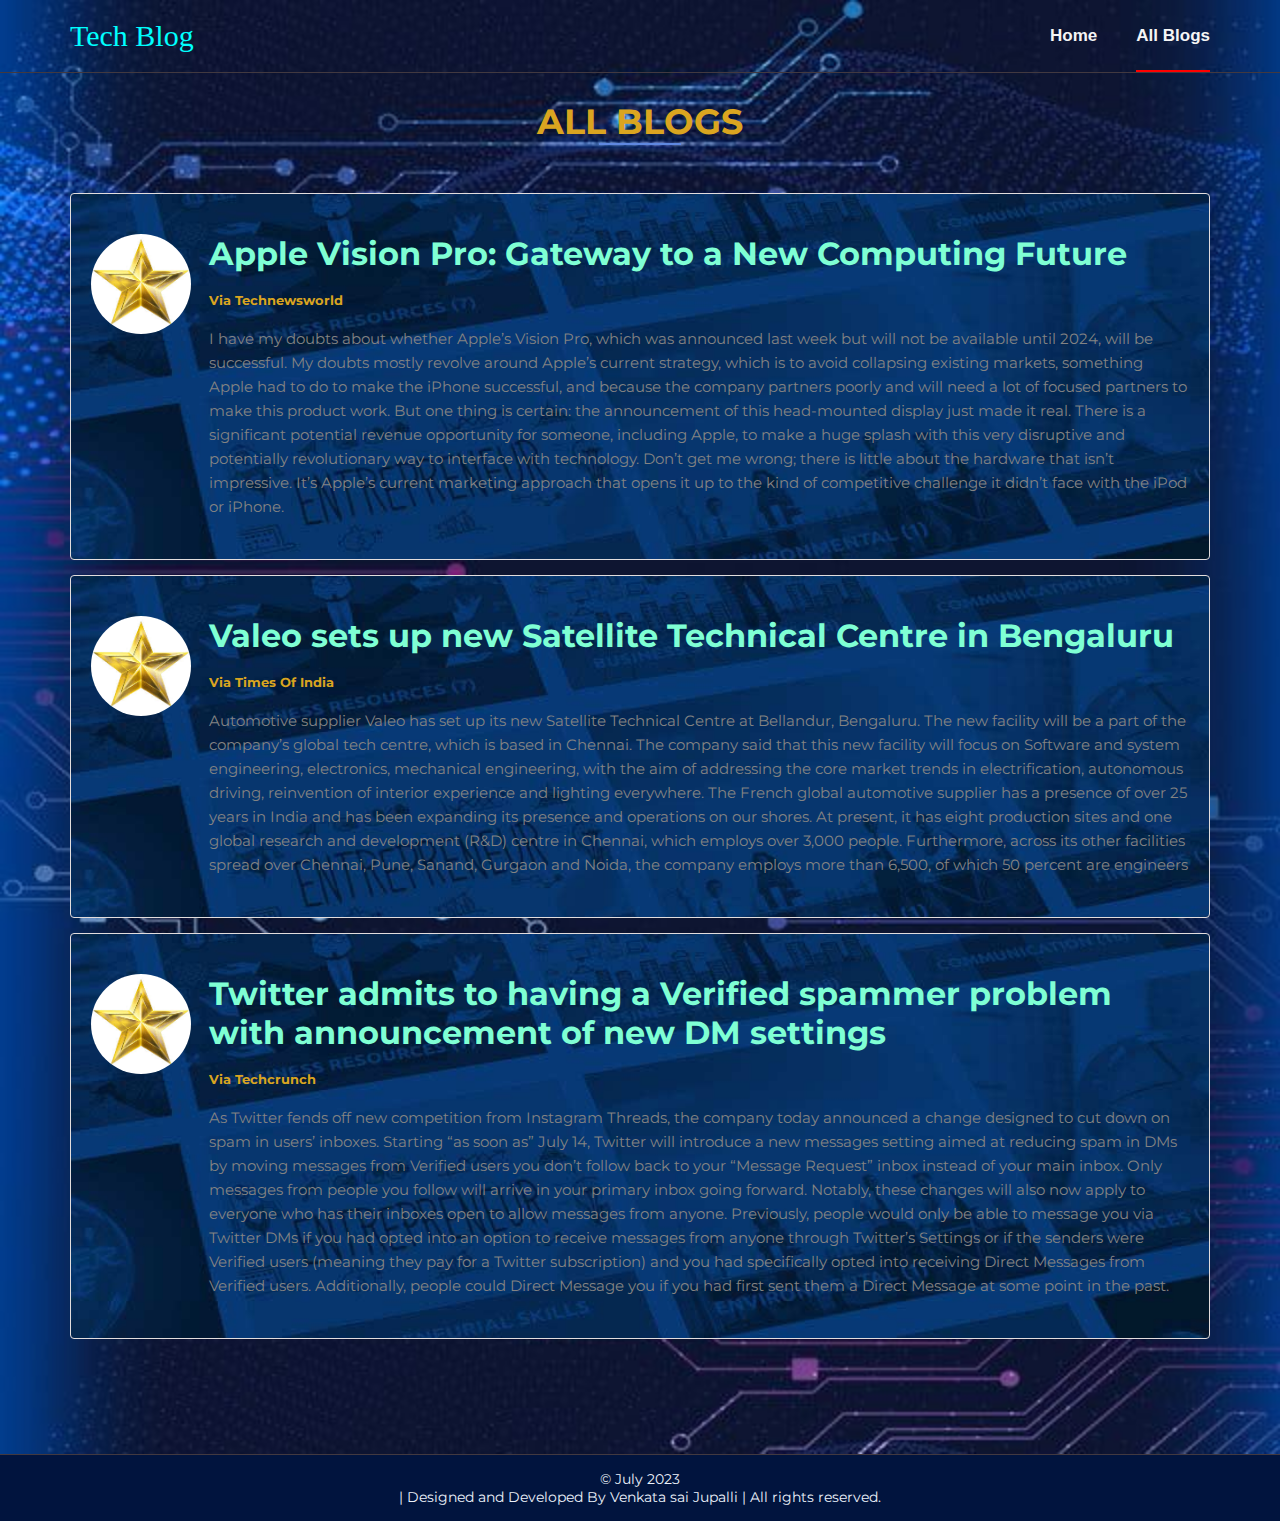
<file: readmore.html>
<!DOCTYPE html>
<html lang="en">

<head>
   <meta charset="UTF-8" />
   <meta name="viewport" content="width=device-width, initial-scale=1.0" />
   <meta name="keywords" content="HTML, CSS, JavaScript">
   <meta name="description" content="Hariharan K Portfolio">
   <meta name="author" content="Hariharan K">
   <title>All Blogs</title>
   <link href="./css/header.css" rel="stylesheet" />
   <link href="./css/whole.css" rel="stylesheet" />
   <link href="./css/projects.css" rel="stylesheet" />
   <link href="./css/footer.css" rel="stylesheet" />
</head>
<body>
   <header>
      <div class="container">
         <div class="row">
            <div class="brand-name">
               <a href="/" class="logo">Tech Blog</a>
            </div>
            <div class="hamburger">
               <i class="fa fa-bars"></i>
            </div>
            <div class="navbar">
               <ul>
                <li><a href="index.html">Home</a></li>
                  <li><a href="#home" class="active">All Blogs</a></li>
               </ul>
            </div>
         </div>
      </div>
   </header>
   <section class="testimonials" id="project">
    <div class="container">
       <div class="row">
          <div class="title text-center">
             <h1 style="color: goldenrod;">All Blogs</h1>
          </div>
       </div>
       <div class="row">
          <div class="testimonials-content">
             <div class="testimonials-box">
                <div class="testimonials-img">
                   <div class="test-img">
                      <img src="./images/star.jpg" />
                   </div>
                   <div class="testimonials-text">
                      <h1 style="color:aquamarine;">Apple Vision Pro: Gateway to a New Computing Future </h1> <br>
                      <h5 style="color:goldenrod;">Via Technewsworld</h5><br>
                      <p>I have my doubts about whether Apple’s Vision Pro, which was announced last week but will not be available until 2024, will be successful.

                        My doubts mostly revolve around Apple’s current strategy, which is to avoid collapsing existing markets, something Apple had to do to make the iPhone successful, and because the company partners poorly and will need a lot of focused partners to make this product work.
                        
                        But one thing is certain: the announcement of this head-mounted display just made it real. There is a significant potential revenue opportunity for someone, including Apple, to make a huge splash with this very disruptive and potentially revolutionary way to interface with technology.
                        
                        Don’t get me wrong; there is little about the hardware that isn’t impressive. It’s Apple’s current marketing approach that opens it up to the kind of competitive challenge it didn’t face with the iPod or iPhone.</p>
                   </div>
                </div>
                <div class="testimonials-img">
                   <div class="test-img">
                      <img src="./images/star.jpg" />
                   </div>
                   <div class="testimonials-text">
                      <h1 style="color:aquamarine;">Valeo sets up new Satellite Technical Centre in Bengaluru</h1><br>
                      <h5 style="color: goldenrod;">Via Times Of India</h5><br>
                      <p>Automotive supplier Valeo has set up its new Satellite Technical Centre at Bellandur, Bengaluru. The new facility will be a part of the company’s global tech centre, which is based in Chennai.
                        The company said that this new facility will focus on Software and system engineering, electronics, mechanical engineering, with the aim of addressing the core market trends in electrification, autonomous driving, reinvention of interior experience and lighting everywhere.
                        The French global automotive supplier has a presence of over 25 years in India and has been expanding its presence and operations on our shores. At present, it has eight production sites and one global research and development (R&D) centre in Chennai, which employs over 3,000 people. Furthermore, across its other facilities spread over Chennai, Pune, Sanand, Gurgaon and Noida, the company employs more than 6,500, of which 50 percent are engineers</p>
                   </div>
                </div>
                <div class="testimonials-img">
                   <div class="test-img">
                      <img src="./images/star.jpg" />
                   </div>
                   <div class="testimonials-text">

                      <h1 style="color: aquamarine;">Twitter admits to having a Verified spammer problem with announcement of new DM settings</h1> <br>
                      <h5 style="color: goldenrod;">Via Techcrunch</h5><br>
                      
                      <p>As Twitter fends off new competition from Instagram Threads, the company today announced a change designed to cut down on spam in users’ inboxes. Starting “as soon as” July 14, Twitter will introduce a new messages setting aimed at reducing spam in DMs by moving messages from Verified users you don’t follow back to your “Message Request” inbox instead of your main inbox. Only messages from people you follow will arrive in your primary inbox going forward. Notably, these changes will also now apply to everyone who has their inboxes open to allow messages from anyone.

                        Previously, people would only be able to message you via Twitter DMs if you had opted into an option to receive messages from anyone through Twitter’s Settings or if the senders were Verified users (meaning they pay for a Twitter subscription) and you had specifically opted into receiving Direct Messages from Verified users.
                        
                        Additionally, people could Direct Message you if you had first sent them a Direct Message at some point in the past. </p>
                   </div>
                </div>
             </div>
             <div class="slider"></div>
          </div>
       </div>
    </div>
 </section>
   
   <section class="copyright">
      <div class="container">
         <p>© July 2023 <br><span id="year"></span> | Designed and Developed By Venkata sai Jupalli | All rights reserved.</p>
      </div>
   </section>
   <script src="./js/app.js"></script>
</body>

</html>
</file>
<file: css/header.css>
header {
  position: absolute;
  padding: 0px 15px;
  left: 0px;
  right: 0px;
  border-bottom: 1px solid #423940;
  z-index: 11;
}

.fixed {
  background-color:aqua;
  position: fixed;
  border-color: #eee;
  animation: fixHeader 1s ease;
  z-index: 11;
}

@keyframes fixHeader {
  0% {
    transform: translateY(-100%);
  }

  100% {
    transform: translateY(0%);
  }
}

.container {
  max-width: 1140px;
  margin: auto;
}

header .row {
  justify-content: space-between;
  align-items: center;
}

.brand-name a {
  font-size: 30px;
  font-weight: 500;
  color: aqua;
  position: relative;
  font-family: 'Lucida Handwriting', cursive;
}

.fixed .brand-name a {
  color: red;
}

.hamburger .fa {
  font-size: 20px;
  background-color: rgb(236, 241, 250);
  color: #01143e;
  display: none;
  height: 30px;
  width: 35px;
  border-radius: 2px;
  line-height: 30px;
  text-align: center;
  cursor: pointer;
  border: 1px solid #eee;
}

.navbar ul {
  list-style: none;
  margin: 0;
}

.navbar ul li {
  display: inline;
  margin-left: 35px;
}

.navbar ul li a {
  font-size: 17px;
  line-height: 72px;
  color: whitesmoke;
  font-family:'Trebuchet MS', 'Lucida Sans Unicode', 'Lucida Grande', 'Lucida Sans', Arial, sans-serif;
  font-weight: 600;
  /* display: block; */
  position: relative;
}

.fixed .navbar ul li a {
  color: #000;
}

.navbar ul li a::before {
  content: "";
  height: 2px;
  background-color: red;
  width: 0%;
  position: absolute;
  right: 0px;
  bottom: -27px;
  cursor: pointer;
  transition: all 0.5s ease;
}

.fixed .navbar ul li a::before {
  background-color: red;
}

.navbar ul li a:hover::before {
  width: 100%;
  left: 0px;
}

.navbar ul li a.active::before {
  width: 100%;
  left: 0;
}
</file>
<file: css/whole.css>
@import url("https://fonts.googleapis.com/css2?family=Montserrat:wght@300;400;500;600;700&display=swap");
@import url('https://fonts.googleapis.com/css2?family=Lobster&display=swap');

@import url("https://cdnjs.cloudflare.com/ajax/libs/font-awesome/5.13.0/css/all.min.css");
@import url("https://stackpath.bootstrapcdn.com/font-awesome/4.7.0/css/font-awesome.min.css");

html {
  scroll-behavior: smooth;
}

body {
  margin: 0;
  font-family: "Montserrat", sans-serif;
  background-color: rgb(236, 241, 250);
}

* {
  box-sizing: border-box;
  margin: 0;
}

a {
  text-decoration: none;
  font-size: 15px;
}

.row {
  display: flex;
  flex-wrap: wrap;
}

.title {
  flex: 0 0 100%;
  max-width: 100%;
  margin-bottom: 40px;
}

.title h1 {
  color: #000;
  display: inline-block;
  font-size: 35px;
  font-weight: 700;
  text-transform: uppercase;
  margin: 0px 0px 10px;
  position: relative;
}

.title h1::before {
  content: "";
  left: 0;
  right: 30%;
  position: absolute;
  height: 2px;
  background-color: #5f88e0;
  bottom: -2px;
}

.title p {
  font-size: 12px;
  color: #838383;
  font-weight: 400;
  letter-spacing: 2px;
}

.text-center {
  text-align: center !important;
}

.text-right {
  text-align: right !important;
}

.text-left {
  text-align: left !important;
}

.align-items-center {
  align-items: center;
}

.space-between {
  justify-content: space-between;
}

.button {
  flex: 0 0 33.33%;
  max-width: 33.33%;
  text-align: center;

}

.button a {
  font-size: 14px;
  color: rgb(236, 241, 250);
  background-color: transparent;
  border: 1.5px solid rgb(236, 241, 250);
  border-radius: 4px;
  padding: 12px 25px;
  display: inline-block;
  text-transform: uppercase;
  font-weight: 600;
  cursor: pointer;
  transition: all 0.5s ease;
}

.button a:hover {
  background-color: #fff;
  color: #000;
}

@media(max-width: 991px) {
  .block h1 {
    font-size: 50px;
  }
}

@media(max-width: 767px) {
  .home .home-content .block h1 {
    font-size: 40px;
  }

  .home .home-content .block h3 {
    font-size: 25px;
  }

  header {
    padding: 15px;
    position: fixed;
    background-color: rgb(236, 241, 250);
    border-bottom: 1px solid #eee;
  }

  .brand-name .logo {
    color: #01143e;
  }

  .hamburger .fa {

    display: inline-block;
  }

  .navbar {
    position: absolute;
    background-color: rgb(236, 241, 250);
    width: 100%;
    left: 0px;
    top: 60px;
    padding: 15px;
    border-top: 1px solid #eee;
    border-bottom: 1px solid #eee;
    display: none;
  }

  .navbar .show {
    display: block;
  }

  .navbar ul li {
    display: block;
    margin-left: 0;
    size: 200px;

  }

  .navbar ul li a {
    line-height: 42px;
    color: #01143e;
  }

  .navbar ul li a::before {
    bottom: -3px;
    background-color: #01143e;
  }

  .about .img {
    flex: 0 0 100%;
    max-width: 100%;
  }

  .about .text {
    flex: 0 0 100%;
    max-width: 100%;
    padding-left: 0px;
    padding-top: 30px;
  }

  .service-content .box {
    padding: 30px;
    flex: 0 0 100%;
    max-width: 100%;
  }

  .gallery .item {
    flex: 0 0 50%;
    max-width: 50%;
    position: relative;
    padding: 8px;
  }

  .message .container .row .message-text {
    flex: 0 0 100%;
    max-width: 100%;
  }

  .message .button {
    flex: 0 0 100%;
    max-width: 100%;
    text-align: left;

  }

  .blog-content {
    padding: 40px 20px;
  }

  .blog-content .blog-box {
    flex: 0 0 100%;
    max-width: 100%;
    margin-bottom: 40px;
  }

  .contact-form {
    padding: 20px;
  }

  .contact-form .col-6 {
    flex: 0 0 100%;
    max-width: 100%;
  }
}

@media(max-width: 500px) {
  .home .home-content .block {
    padding-left: 20px;
  }

  .home .home-content .block h1 {
    font-size: 30px;
  }

  .home .home-content .block h3 {
    font-size: 15px;
  }

  .about .about-content .social a {
    margin: 0px 3px;
  }

  .gallery .item {
    flex: 0 0 100%;
    max-width: 100%;
  }

  .testimonials-box .testimonials-img {
    flex-wrap: wrap;
    text-align: center;
  }

  .testimonials-img .test-img {
    flex: 0 0 100%;
    max-width: 100%;

  }
}
</file>
<file: css/projects.css>
.testimonials {
    padding: 100px 0px;
    background-image: url(/images/readmorebg.jpg);
    background-size: 107%;
    background-repeat: repeat-y;
    background-size: 100%;
}

.testimonials .title h1::before {
    left: 30%;
}

.testimonials-content {
    position: relative;
    overflow: hidden;
    flex: 0 0 100%;
    max-width: 100%;
}

.testimonials-box {
    float: left;
    transition: margin 1s ease;
}

.testimonials-img {

    background-image: url(/images/readbg.jpg);
    background-size: 130%;
    background-repeat: no-repeat;
    margin-bottom: 15px;
    border: 1px solid rgb(226, 221, 221);
    padding: 40px 20px;
    border-radius: 4px;
    display: flex;
    flex-wrap: nowrap;
    float: left;
    width: 100%;
}

.test-img {
    flex: 0 0 118px;
    max-width: 118px;
}

.test-img img {
    height: 100px;
    width: 100px;
    border-radius: 50%;
}

.testimonials-text p {
    font-size: 15px;
    font-weight: 400;
    line-height: 24px;
    color: #838383;
    margin: 0;
}

.testimonials-text h6 {
    font-size: 16px;
    font-weight: 600;
    color: #000;
    margin: 10px 0 5px;
}

.slider {
    float: left;
    width: 100%;
    text-align: center;
}

.slider div {
    height: 15px;
    width: 15px;
    background-color: #fff;
    border: 1px solid #5f88e0;
    border-radius: 50%;
    display: inline-block;
    margin: 10px 6px;
    cursor: pointer;
}

.slider div.active {
    background-color: #5f88e0;

}
</file>
<file: css/footer.css>
footer {
    padding: 30px 15px;
    background-color: #01143e;
}

.footer-logo {
    flex: 0 0 100%;
    max-width: 100%;
    text-align: center;
    font-size: 45px;
    font-family: 'Lobster', cursive;
    color: rgb(236, 241, 250);
    font-weight: 900;
}


.social-link {
    flex: 0 0 100%;
    max-width: 100%;
    text-align: center;
    padding-top: 15px;
}

.social-link a {
    color: #999999;
    display: inline-block;
    margin: 0px 12px;
    transition: all 0.5s ease;
}

.social-link a:hover {
    color: rgb(236, 241, 250)
}

.copyright {
    background-color: #01143e;
    border-top: 1px solid #423940;
    padding: 15px;
}

.copyright p {
    margin: 0;
    text-align: center;
    font-size: 14px;
    font-weight: 400;
    color: rgb(236, 241, 250);
}
</file>
